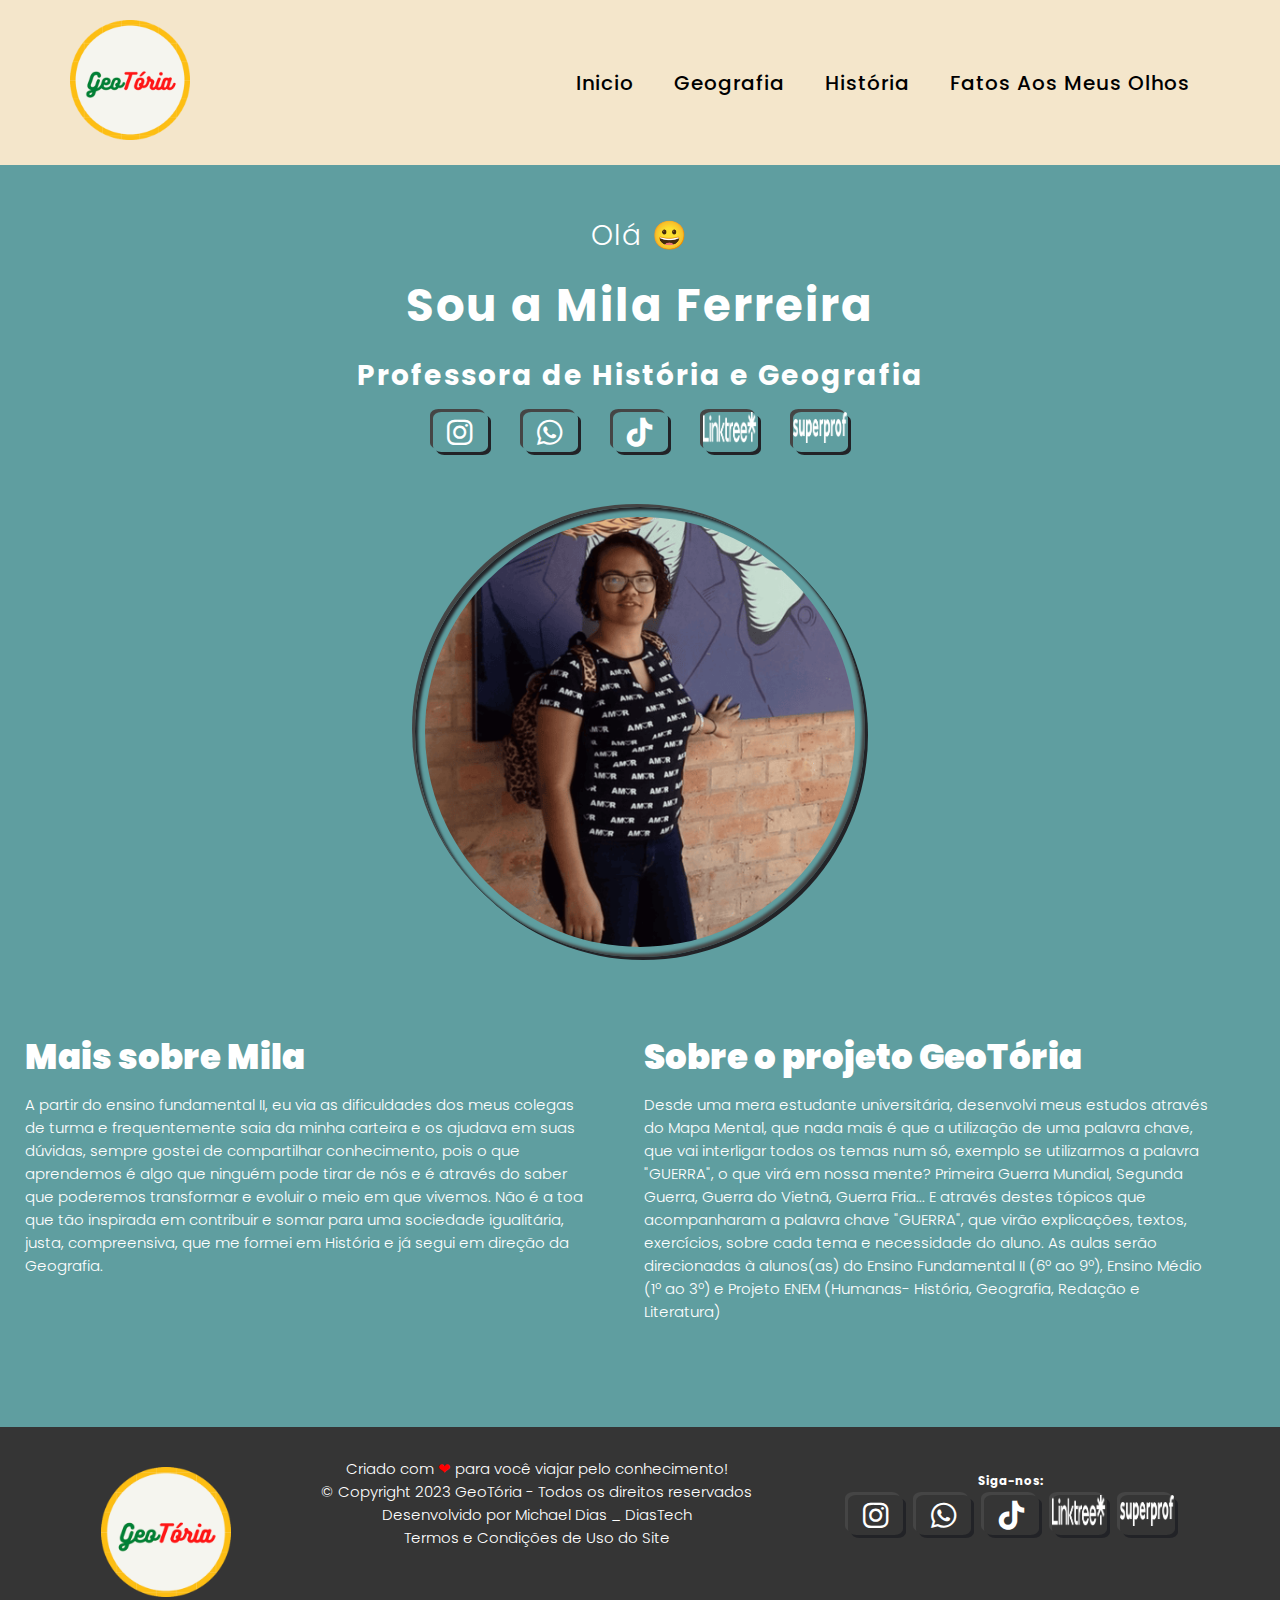
<file: index.html>
<!DOCTYPE html>
<html lang="pt-BR">
<head>
    <meta charset="UTF-8">
    <meta name="viewport" content="width=device-width, initial-scale=1.0">
    <title>GeoTória</title>

    <link rel="stylesheet" href="src/css/font-awesome.css">
    <link rel="stylesheet" href="src/css/reset.css">

    <!---Global--->
    <link rel="stylesheet" href="src/css/global.css">
    <link rel="stylesheet" href="src/css/secoes/variaveis.css">
    <link rel="stylesheet" href="src/css/secoes/header.css">
    <link rel="stylesheet" href="src/css/secoes/home.css">
    <link rel="stylesheet" href="src/css/scrollbar.css">
    <link rel="stylesheet" href="src/css/secoes/sobre-min.css">
    <link rel="stylesheet" href="src/css/secoes/footer.css">

    <link rel="shortcut icon" href="src/favicon/favicon.ico" type="image/x-icon">

    <link rel="stylesheet" href="https://cdnjs.cloudflare.com/ajax/libs/font-awesome/6.4.2/css/all.min.css" integrity="sha512-z3gLpd7yknf1YoNbCzqRKc4qyor8gaKU1qmn+CShxbuBusANI9QpRohGBreCFkKxLhei6S9CQXFEbbKuqLg0DA==" crossorigin="anonymous" referrerpolicy="no-referrer" />
</head>
<body>
    <header class="header">
        <div class="container">
            <div class="row justify-content-between alinhar-itens-no-centro">
                <a href="index.html">
                    <img class="logo" src="src/images/Geotoria-logo.png" alt="Logo GeoTória">
                </a>
                
                <nav>
                    <input id="menu-hamburguer" type="checkbox">

                    <label for="menu-hamburguer">
                        <div class="menu">
                            <span class="hamburguer"></span>
                        </div>
                    </label>

                    <ul>
                        <li><a href="index.html">Inicio</a></li>
                        <li><a href="geografia.html">Geografia</a></li>
                        <li><a href="historia.html">História</a></li>
                        <li><a href="fatos-aos-meus-olhos.html">Fatos aos Meus Olhos</a></li>
                    </ul>
                </nav>
            </div>
        </div>
    </header>

    <main>
        <section class="home">
            <div class="container">
                <div class="row full-screen alinhar-itens-no-centro">
                    <div class="texto-home">
                        <p>Olá 😀</p>
                        <h1>Sou a Mila Ferreira</h1>
                        <h2>Professora de História e Geografia</h2>

                        <div class="redes-sociais">
                            <a href="https://www.instagram.com/profmilaferreira5/" class="outer-shadow" target="_blank">
                                <i class="fa-brands fa-instagram" style="color: var(--cor-branca);"></i>
                            </a>
                            <a href="https://web.whatsapp.com/send/?phone=%2B5521977235364&amp;text&amp;type=phone_number&amp;app_absent=0" class="outer-shadow" target="_blank">
                                <i class="fa-brands fa-whatsapp" style="color: var(--cor-branca);"></i>
                            </a>
                            <a href="https://www.tiktok.com/@mila.geotria" class="outer-shadow" target="_blank">
                                <i class="fa-brands fa-tiktok" style="color: var(--cor-branca);"></i>
                            </a>
                            <a href="https://linktr.ee/profmilaferreira5?fbclid=PAAaZiQa4AvfP98EOd6-FUOZ53t2GZ8EPx6zfhBY2fPr5g3ioWST44deCbxs8" class="outer-shadow" target="_blank">
                                <img src="src/images//linktree.png" alt="Ícone do linktree">
                            </a>
                            <a href="https://www.superprof.com.br/sou-professora-historia-geografia-vou-fazer-voce-alem-aprender-esclarecer-duvidas-ainda-conhecer-geotoria-atraves.html" class="outer-shadow" target="_blank">
                                <img src="src/images//superprof.png" alt="Ícone do SuperProf">
                            </a>
                        </div>
                    </div>

                    <div class="img-home">
                        <div class="img-box inner-shadow">
                            <img class="outer-shadow" src="src/images/foto-de-perfil.png" alt="Foto do perfil">
                        </div>
                    </div>
                </div>
            </div>
        </section>

        <section class="sobre-mim">
            <div class="row">
                <div class="informacoes-mim">
                    <h3 class="titulo-apresentacao">Mais sobre Mila</h3>

                    <p>
                        A partir do ensino fundamental II, eu via as dificuldades dos meus colegas de turma e frequentemente saia da minha carteira e os ajudava em suas dúvidas, sempre gostei de compartilhar conhecimento, pois o que aprendemos é algo que ninguém pode tirar de nós e é através do saber que poderemos transformar e evoluir o meio em que vivemos.
                        Não é a toa que tão inspirada em contribuir e somar para uma sociedade igualitária, justa, compreensiva, que me formei em História e já segui em direção da Geografia.
                    </p>
                </div>
                <br>
                <div class="informacoes-mim">
                    <h3 class="titulo-apresentacao">Sobre o projeto GeoTória</h3>

                    <p>
                        Desde uma mera estudante universitária, desenvolvi meus estudos através do Mapa Mental, que nada mais é que a utilização de uma palavra chave, que vai interligar todos os temas num só, exemplo se utilizarmos a palavra "GUERRA", o que virá em nossa mente?
                        Primeira Guerra Mundial, Segunda Guerra, Guerra do Vietnã, Guerra Fria...
                        E através destes tópicos que acompanharam a palavra chave "GUERRA", que virão explicações, textos, exercícios, sobre cada tema e necessidade do aluno.
                        As aulas serão direcionadas à alunos(as) do Ensino Fundamental II (6º ao 9º), Ensino Médio (1º ao 3º) e Projeto ENEM (Humanas- História, Geografia, Redação e Literatura)
                    </p>
                </div>
            </div>
        </section>
    </main>

    <footer class="footer">
        <div class="container">
            <div class="footer-logo">
                <a href="index.html">
                    <img class="logo" src="src/images/Geotoria-logo.png" alt="logo GeoTória">
                </a>
            </div>

            <div class="footer-informativo">
                <p>Criado com <span class="cor-coracao">❤</span> para você viajar pelo conhecimento!</p>
                <p>© Copyright 2023 GeoTória - Todos os direitos reservados</p>
                <P>Desenvolvido por Michael Dias _ DiasTech</P>
                <a class="termos-de-uso" href="Termos-de-uso.html" target="_blank">Termos e Condições de Uso do Site</a>
            </div>

            <div class="redes-sociais">
                <br>
                <h3>Siga-nos:</h3>
                <a href="https://www.instagram.com/profmilaferreira5/" class="outer-shadow" target="_blank">
                    <i class="fa-brands fa-instagram" style="color: var(--cor-branca);"></i>
                </a>
                <a href="https://web.whatsapp.com/send/?phone=%2B5521977235364&amp;text&amp;type=phone_number&amp;app_absent=0" class="outer-shadow" target="_blank">
                    <i class="fa-brands fa-whatsapp" style="color: var(--cor-branca);"></i>
                </a>
                <a href="https://www.tiktok.com/@mila.geotria" class="outer-shadow" target="_blank">
                    <i class="fa-brands fa-tiktok" style="color: var(--cor-branca);"></i>
                </a>
                <a href="https://linktr.ee/profmilaferreira5?fbclid=PAAaZiQa4AvfP98EOd6-FUOZ53t2GZ8EPx6zfhBY2fPr5g3ioWST44deCbxs8" class="outer-shadow" target="_blank">
                    <img src="src/images//linktree.png" alt="Ícone do linktree">
                </a>
                <a href="https://www.superprof.com.br/sou-professora-historia-geografia-vou-fazer-voce-alem-aprender-esclarecer-duvidas-ainda-conhecer-geotoria-atraves.html" class="outer-shadow" target="_blank">
                    <img src="src/images//superprof.png" alt="Ícone do SuperProf">
                </a>
            </div>
        </div>
    </footer>
</body>
</html>
</file>
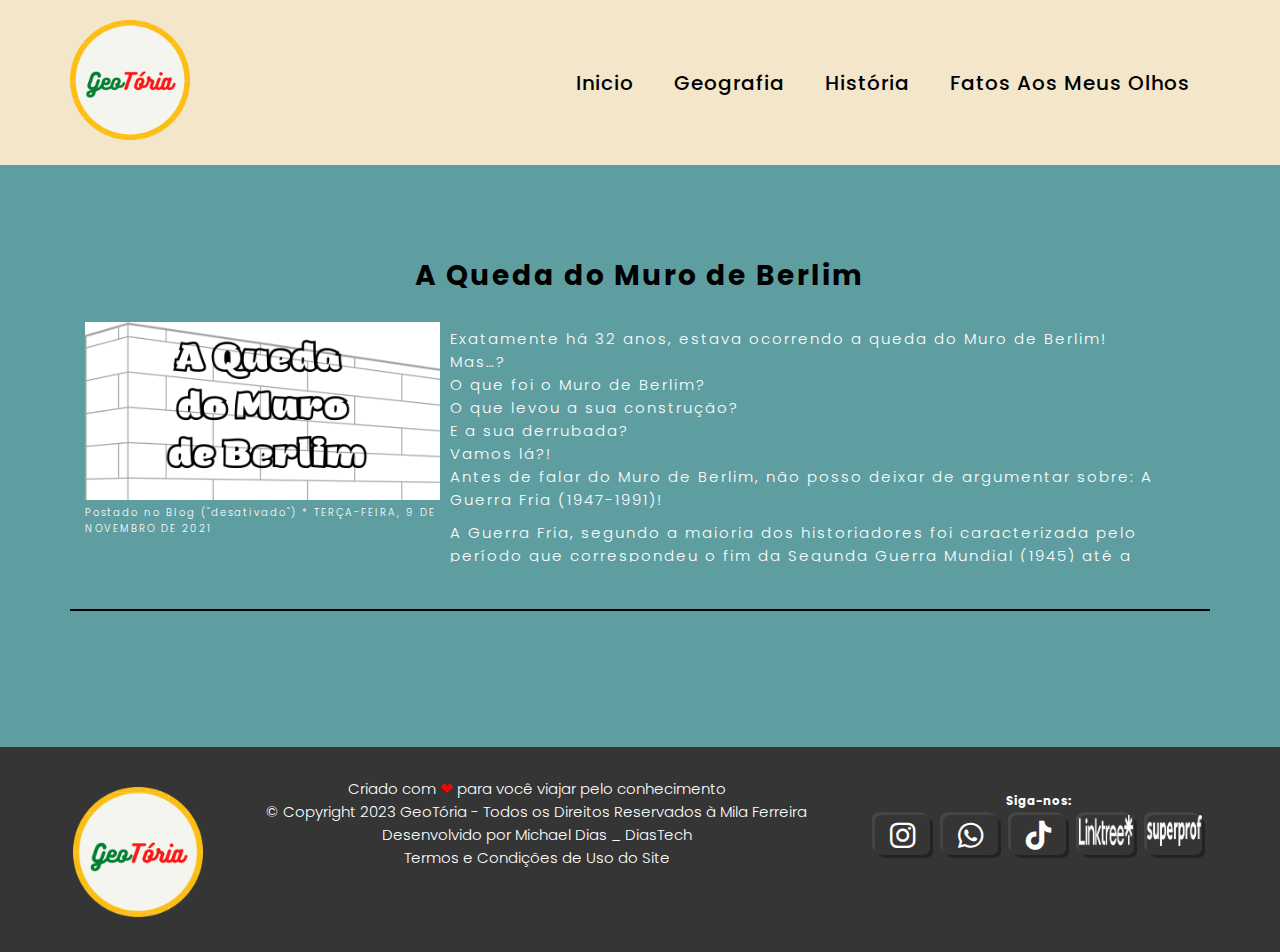
<file: fatos-aos-meus-olhos.html>
<!DOCTYPE html>
<html lang="pt-BR">
<head>
    <meta charset="UTF-8">
    <meta name="viewport" content="width=device-width, initial-scale=1.0">
    <title>GeoTória - Fatos Aos Meus Olhos</title>

    <link rel="stylesheet" href="src/css/font-awesome.css">
    <link rel="stylesheet" href="src/css/reset.css">

    <!---- Global---->
    <link rel="stylesheet" href="src/css/global.css">
    <link rel="stylesheet" href="src/css/secoes/variaveis.css">
    <link rel="stylesheet" href="src/css/secoes/header.css">
    <link rel="stylesheet" href="src/css/scrollbar.css">
    <link rel="stylesheet" href="src/css/secoes/footer.css">

    <link rel="stylesheet" href="src/css/secoes/fatos-aos-meus-olhos.css">

    <link rel="stylesheet" href="https://cdnjs.cloudflare.com/ajax/libs/font-awesome/6.4.2/css/all.min.css" integrity="sha512-z3gLpd7yknf1YoNbCzqRKc4qyor8gaKU1qmn+CShxbuBusANI9QpRohGBreCFkKxLhei6S9CQXFEbbKuqLg0DA==" crossorigin="anonymous" referrerpolicy="no-referrer" />
</head>
<body>
    <header class="header">
        <div class="container">
            <div class="row justify-content-between alinhar-itens-no-centro">
                <a href="index.html">
                    <img class="logo" src="src/images/Geotoria-logo.png" alt="Logo GeoTória">
                </a>
                
                <nav>
                    <input id="menu-hamburguer" type="checkbox">

                    <label for="menu-hamburguer">
                        <div class="menu">
                            <span class="hamburguer"></span>
                        </div>
                    </label>

                    <ul>
                        <li><a href="index.html">Inicio</a></li>
                        <li><a href="geografia.html">Geografia</a></li>
                        <li><a href="historia.html">História</a></li>
                        <li><a href="fatos-aos-meus-olhos.html">Fatos aos Meus Olhos</a></li>
                    </ul>
                </nav>
            </div>
        </div>
    </header>

    <main>
        <section class="home">
            <div class="container">
                <article class="artigo">
                    <h2 class="post-title">
                        <a href="#" rel="bookmark">A Queda do Muro de Berlim</a>
                    </h2>
                    <p> </p>
                    <div class="post-img">
                        <div>
                            <a href="#" alt="Link do artigo, abrindo por cima da aba">
                                <img src="src/images/Muro-de-Berlim.png" alt="Imagem A queda do Muro de Berlim">
                            </a>
                            <p>Postado no Blog ("desativado") * TERÇA-FEIRA, 9 DE NOVEMBRO DE 2021</p>
                        </div>
                        <div class="post-texto">
                            <p>
                                Exatamente há 32 anos, estava ocorrendo a queda do Muro de Berlim!
                                <br>
                                Mas…?
                                <br>
                                O que foi o Muro de Berlim?
                                <br>
                                O que levou a sua construção?
                                <br>
                                E a sua derrubada?
                                <br>
                                Vamos lá?!
                                <br>
                                Antes de falar do Muro de Berlim, não posso deixar de argumentar sobre: A Guerra Fria (1947-1991)!
                            </p>
                            <p>
                                A Guerra Fria, segundo a maioria dos historiadores foi caracterizada pelo período que correspondeu o fim da Segunda Guerra Mundial (1945) até a Queda do Muro de Berlim (1989). A Guerra Fria, foi um conflito não declarado, entre os Estados Unidos (capitalista) e a União Soviética (URSS- socialista), caracterizou-se pela disputa de poder a respeito da liderança mundial, na busca de alianças para haver uma soberania, uma potência mundial.
                            </p>
                            <p>
                                Um dos impactos deixados pela Segunda Guerra Mundial, foi o mundo bipolarizado, que teve como marca, a divisão da Alemanha entre os Estados Unidos (Alemanha Ocidental, sistema capitalista) e a União Soviética-URSS (Alemanha Oriental, sistema socialista).
                            </p>
                            <p>
                                A Alemanha Ocidental, vinha crescendo economicamente e transformando a realidade, o que encantava alguns jovens do lado da Alemanha Oriental a fugirem para o lado Ocidental. Visando driblar prejuízos causados pelo contrabando e impedir a fuga do lado Oriental para o Ocidental, foi construído em agosto de 1961, um muro com cerca de 45 km de extensão e 3 metros de altura composto por blocos e arame farpado, o famoso Muro de Berlim!
                            </p>
                            <p>
                                A década de 1960, demonstrou uma Alemanha Ocidental se tornando um dos países mais ricos do mundo, enquanto a Alemanha Oriental vinha se desenvolvendo razoavelmente, e seus habitantes passavam pelo regime de um único partido e ainda eram privados da liberdade de imprensa e expressão.
                            </p>
                            <p>
                                Aflitos com esta situação, e comovidos com o sistema praticado na União Soviética, no mesmo período no governo de Gorbachev, os cidadãos da Berlim Oriental, começaram as manifestações com o seguinte lema: Wir sind das Volk- “o povo somos nós”, foram as ruas exigirem das autoridades a derrubada do Muro de Berlim.
                            </p>
                            <p>
                                Em 9 de novembro de 1989, o dirigente da Alemanha Oriental, Egon Krenz, assistiu os alemães destruírem o extenso muro que dividia Berlim. Alguns historiadores utilizam esta data para definir o fim da ordem mundial bipolarizada. Com a queda do Muro de Berlim, Gorbachev ordenou as tropas soviéticas a deixarem a Alemanha. Em julho de 1990, ocorreu a união monetária dos dois lados alemães, e em outubro do mesmo ano a Alemanha que na mesma época tinha cerda de 80 milhões de habitantes voltou a ser um país.  
                            </p>
                            <br>
                            <span>Mila Ferreira</span>
                        </div>
                    </div>
                    <br>
                    <!-- <a class="botao" href="#">Leia mais</a> -->
                </article>
                <br>
                <hr>
                <br>
                <!-- <article class="artigo">
                    <h2 class="post-title">
                        <a href="#" rel="bookmark">A Queda do Murro de Berlim</a>
                    </h2>
                    <p> </p>
                    <div class="post-img">
                        <div>
                            <a href="#" alt="Link do artigo, abrindo por cima da aba">
                                <img width="370" height="190" src="https://placehold.co/370x190.png" alt="">
                            </a>
                            <p>TERÇA-FEIRA, 9 DE NOVEMBRO DE 2021</p>
                        </div>
                        <div class="post-texto">
                            <p>
                                Exatamente há 32 anos, estava ocorrendo a queda do Muro de Berlim!
                                <br>
                                Mas…?
                                <br>
                                O que foi o Muro de Berlim?
                                <br>
                                O que levou a sua construção?
                                <br>
                                E a sua derrubada?
                                <br>
                                Vamos lá?!
                                <br>
                                Antes de falar do Muro de Berlim, não posso deixar de argumentar sobre: A Guerra Fria (1947-1991)!
                            </p>
                        </div>
                    </div>
                    <br>
                    <a class="botao" href="#">Leia mais</a>
                </article>
                <br>
                <hr>
                <br> -->
            </div>
        </section>
    </main>

    <footer class="footer">
        <div class="container">
            <div class="footer-logo">
                <a href="index.html">
                    <img class="logo" src="src/images/Geotoria-logo.png" alt="logo GeoTória">
                </a>
            </div>

            <div class="footer-informativo">
                <p>Criado com <span class="cor-coracao">❤</span> para você viajar pelo conhecimento</p>
                <p>© Copyright 2023 GeoTória - Todos os Direitos Reservados à Mila Ferreira</p>
                <P>Desenvolvido por Michael Dias _ DiasTech</P>
                <a class="termos-de-uso" href="Termos-de-uso.html" target="_blank">Termos e Condições de Uso do Site</a>
            </div>

            <div class="redes-sociais">
                <br>
                <h3>Siga-nos:</h3>
                <a href="#" class="outer-shadow" target="_blank">
                    <i class="fa-brands fa-instagram" style="color: var(--cor-branca);"></i>
                </a>
                <a href="https://web.whatsapp.com/send/?phone=%2B5521977235364&amp;text&amp;type=phone_number&amp;app_absent=0" class="outer-shadow" target="_blank">
                    <i class="fa-brands fa-whatsapp" style="color: var(--cor-branca);"></i>
                </a>
                <a href="https://www.tiktok.com/@mila.geotria" class="outer-shadow" target="_blank">
                    <i class="fa-brands fa-tiktok" style="color: var(--cor-branca);"></i>
                </a>
                <a href="https://linktr.ee/profmilaferreira5?fbclid=PAAaZiQa4AvfP98EOd6-FUOZ53t2GZ8EPx6zfhBY2fPr5g3ioWST44deCbxs8" class="outer-shadow" target="_blank">
                    <img src="src/images//linktree.png" alt="Ícone do linktree">
                </a>
                <a href="https://www.superprof.com.br/sou-professora-historia-geografia-vou-fazer-voce-alem-aprender-esclarecer-duvidas-ainda-conhecer-geotoria-atraves.html" class="outer-shadow" target="_blank">
                    <img src="src/images//superprof.png" alt="Ícone do SuperProf">
                </a>
            </div>
        </div>
    </footer>
</body>
</html>
</file>
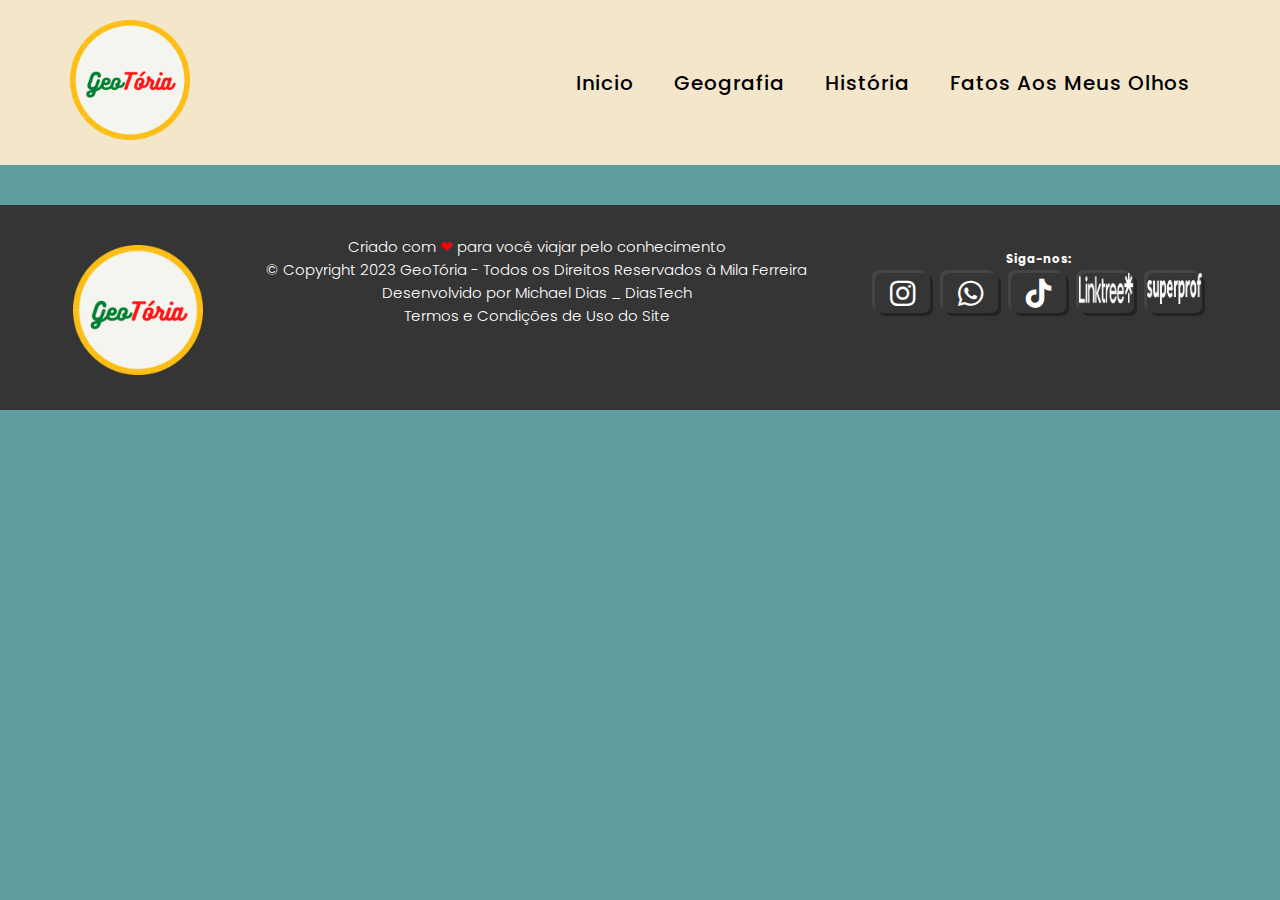
<file: geografia.html>
<!DOCTYPE html>
<html lang="pt-BR">
<head>
    <meta charset="UTF-8">
    <meta name="viewport" content="width=device-width, initial-scale=1.0">
    <title>GeoTória - Geografia</title>

    <link rel="stylesheet" href="src/css/font-awesome.css">
    <link rel="stylesheet" href="src/css/reset.css">

    <!---- Global---->
    <link rel="stylesheet" href="src/css/global.css">
    <link rel="stylesheet" href="src/css/secoes/variaveis.css">
    <link rel="stylesheet" href="src/css/secoes/header.css">
    <link rel="stylesheet" href="src/css/scrollbar.css">
    <link rel="stylesheet" href="src/css/secoes/footer.css">

    <link rel="stylesheet" href="https://cdnjs.cloudflare.com/ajax/libs/font-awesome/6.4.2/css/all.min.css" integrity="sha512-z3gLpd7yknf1YoNbCzqRKc4qyor8gaKU1qmn+CShxbuBusANI9QpRohGBreCFkKxLhei6S9CQXFEbbKuqLg0DA==" crossorigin="anonymous" referrerpolicy="no-referrer" />
</head>
<body>
    <header class="header">
        <div class="container">
            <div class="row justify-content-between alinhar-itens-no-centro">
                <a href="index.html">
                    <img class="logo" src="src/images/Geotoria-logo.png" alt="Logo GeoTória">
                </a>
                
                <nav>
                    <input id="menu-hamburguer" type="checkbox">

                    <label for="menu-hamburguer">
                        <div class="menu">
                            <span class="hamburguer"></span>
                        </div>
                    </label>

                    <ul>
                        <li><a href="index.html">Inicio</a></li>
                        <li><a href="geografia.html">Geografia</a></li>
                        <li><a href="historia.html">História</a></li>
                        <li><a href="fatos-aos-meus-olhos.html">Fatos aos Meus Olhos</a></li>
                    </ul>
                </nav>
            </div>
        </div>
    </header>

    <main>
        <section class="home">

        </section>
    </main>

    <footer class="footer">
        <div class="container">
            <div class="footer-logo">
                <a href="index.html">
                    <img class="logo" src="src/images/Geotoria-logo.png" alt="logo GeoTória">
                </a>
            </div>

            <div class="footer-informativo">
                <p>Criado com <span class="cor-coracao">❤</span> para você viajar pelo conhecimento</p>
                <p>© Copyright 2023 GeoTória - Todos os Direitos Reservados à Mila Ferreira</p>
                <P>Desenvolvido por Michael Dias _ DiasTech</P>
                <a class="termos-de-uso" href="Termos-de-uso.html" target="_blank">Termos e Condições de Uso do Site</a>
            </div>

            <div class="redes-sociais">
                <br>
                <h3>Siga-nos:</h3>
                <a href="#" class="outer-shadow" target="_blank">
                    <i class="fa-brands fa-instagram" style="color: var(--cor-branca);"></i>
                </a>
                <a href="https://web.whatsapp.com/send/?phone=%2B5521977235364&amp;text&amp;type=phone_number&amp;app_absent=0" class="outer-shadow" target="_blank">
                    <i class="fa-brands fa-whatsapp" style="color: var(--cor-branca);"></i>
                </a>
                <a href="https://www.tiktok.com/@mila.geotria" class="outer-shadow" target="_blank">
                    <i class="fa-brands fa-tiktok" style="color: var(--cor-branca);"></i>
                </a>
                <a href="https://linktr.ee/profmilaferreira5?fbclid=PAAaZiQa4AvfP98EOd6-FUOZ53t2GZ8EPx6zfhBY2fPr5g3ioWST44deCbxs8" class="outer-shadow" target="_blank">
                    <img src="src/images//linktree.png" alt="Ícone do linktree">
                </a>
                <a href="https://www.superprof.com.br/sou-professora-historia-geografia-vou-fazer-voce-alem-aprender-esclarecer-duvidas-ainda-conhecer-geotoria-atraves.html" class="outer-shadow" target="_blank">
                    <img src="src/images//superprof.png" alt="Ícone do SuperProf">
                </a>
            </div>
        </div>
    </footer>
</body>
</html>
</file>
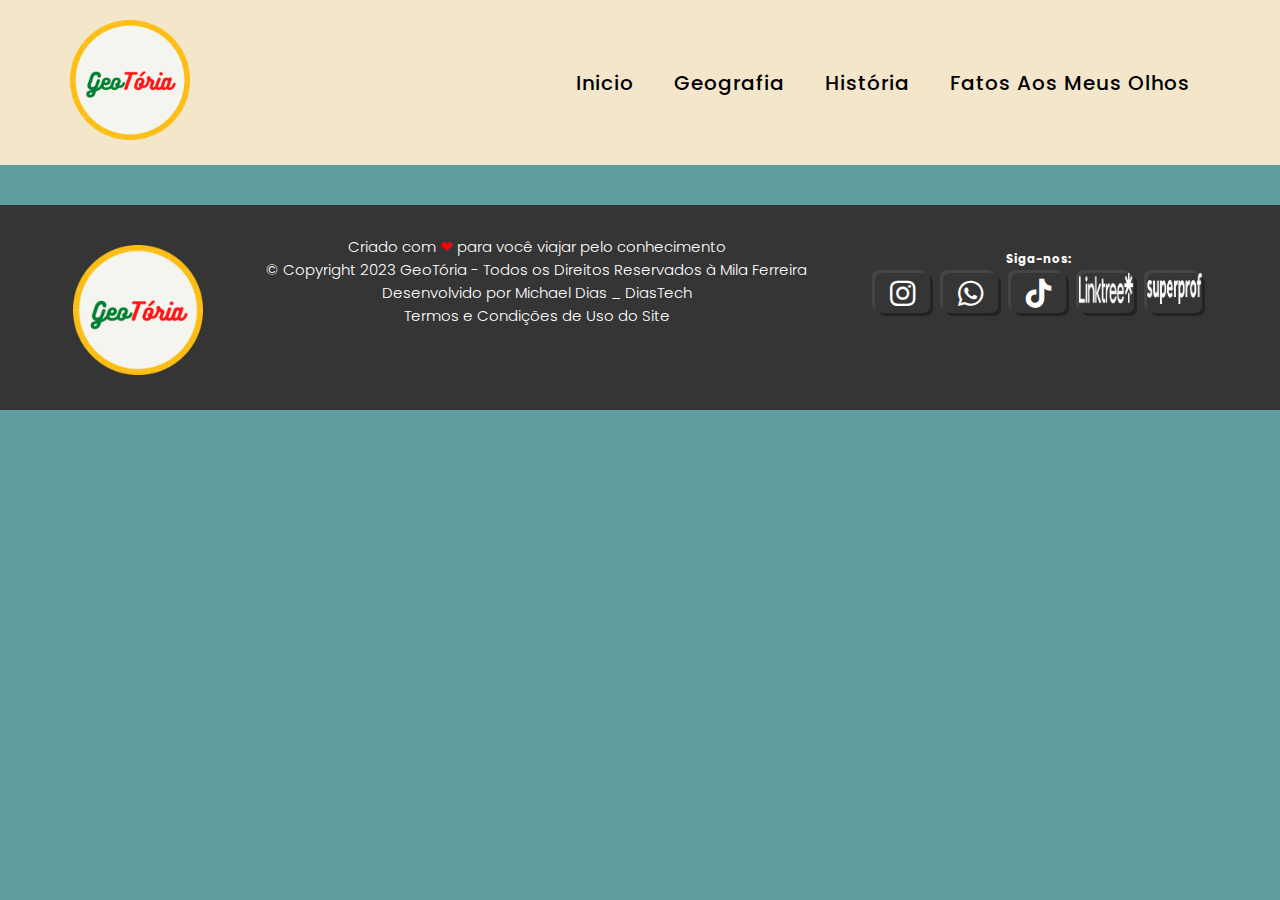
<file: historia.html>
<!DOCTYPE html>
<html lang="pt-BR">
<head>
    <meta charset="UTF-8">
    <meta name="viewport" content="width=device-width, initial-scale=1.0">
    <title>GeoTória - História</title>

    <link rel="stylesheet" href="src/css/font-awesome.css">
    <link rel="stylesheet" href="src/css/reset.css">

    <!---- Global---->
    <link rel="stylesheet" href="src/css/global.css">
    <link rel="stylesheet" href="src/css/secoes/variaveis.css">
    <link rel="stylesheet" href="src/css/secoes/header.css">
    <link rel="stylesheet" href="src/css/scrollbar.css">
    <link rel="stylesheet" href="src/css/secoes/footer.css">

    <link rel="stylesheet" href="https://cdnjs.cloudflare.com/ajax/libs/font-awesome/6.4.2/css/all.min.css" integrity="sha512-z3gLpd7yknf1YoNbCzqRKc4qyor8gaKU1qmn+CShxbuBusANI9QpRohGBreCFkKxLhei6S9CQXFEbbKuqLg0DA==" crossorigin="anonymous" referrerpolicy="no-referrer" />
</head>
<body>
    <header class="header">
        <div class="container">
            <div class="row justify-content-between alinhar-itens-no-centro">
                <a href="index.html">
                    <img class="logo" src="src/images/Geotoria-logo.png" alt="Logo GeoTória">
                </a>
                
                <nav>
                    <input id="menu-hamburguer" type="checkbox">

                    <label for="menu-hamburguer">
                        <div class="menu">
                            <span class="hamburguer"></span>
                        </div>
                    </label>

                    <ul>
                        <li><a href="index.html">Inicio</a></li>
                        <li><a href="geografia.html">Geografia</a></li>
                        <li><a href="historia.html">História</a></li>
                        <li><a href="fatos-aos-meus-olhos.html">Fatos aos Meus Olhos</a></li>
                    </ul>
                </nav>
            </div>
        </div>
    </header>

    <main>
        <section class="home">
            
        </section>
    </main>

    <footer class="footer">
        <div class="container">
            <div class="footer-logo">
                <a href="index.html">
                    <img class="logo" src="src/images/Geotoria-logo.png" alt="logo GeoTória">
                </a>
            </div>

            <div class="footer-informativo">
                <p>Criado com <span class="cor-coracao">❤</span> para você viajar pelo conhecimento</p>
                <p>© Copyright 2023 GeoTória - Todos os Direitos Reservados à Mila Ferreira</p>
                <P>Desenvolvido por Michael Dias _ DiasTech</P>
                <a class="termos-de-uso" href="Termos-de-uso.html" target="_blank">Termos e Condições de Uso do Site</a>
            </div>

            <div class="redes-sociais">
                <br>
                <h3>Siga-nos:</h3>
                <a href="#" class="outer-shadow" target="_blank">
                    <i class="fa-brands fa-instagram" style="color: var(--cor-branca);"></i>
                </a>
                <a href="https://web.whatsapp.com/send/?phone=%2B5521977235364&amp;text&amp;type=phone_number&amp;app_absent=0" class="outer-shadow" target="_blank">
                    <i class="fa-brands fa-whatsapp" style="color: var(--cor-branca);"></i>
                </a>
                <a href="https://www.tiktok.com/@mila.geotria" class="outer-shadow" target="_blank">
                    <i class="fa-brands fa-tiktok" style="color: var(--cor-branca);"></i>
                </a>
                <a href="https://linktr.ee/profmilaferreira5?fbclid=PAAaZiQa4AvfP98EOd6-FUOZ53t2GZ8EPx6zfhBY2fPr5g3ioWST44deCbxs8" class="outer-shadow" target="_blank">
                    <img src="src/images//linktree.png" alt="Ícone do linktree">
                </a>
                <a href="https://www.superprof.com.br/sou-professora-historia-geografia-vou-fazer-voce-alem-aprender-esclarecer-duvidas-ainda-conhecer-geotoria-atraves.html" class="outer-shadow" target="_blank">
                    <img src="src/images//superprof.png" alt="Ícone do SuperProf">
                </a>
            </div>
        </div>
    </footer>
</body>
</html>
</file>
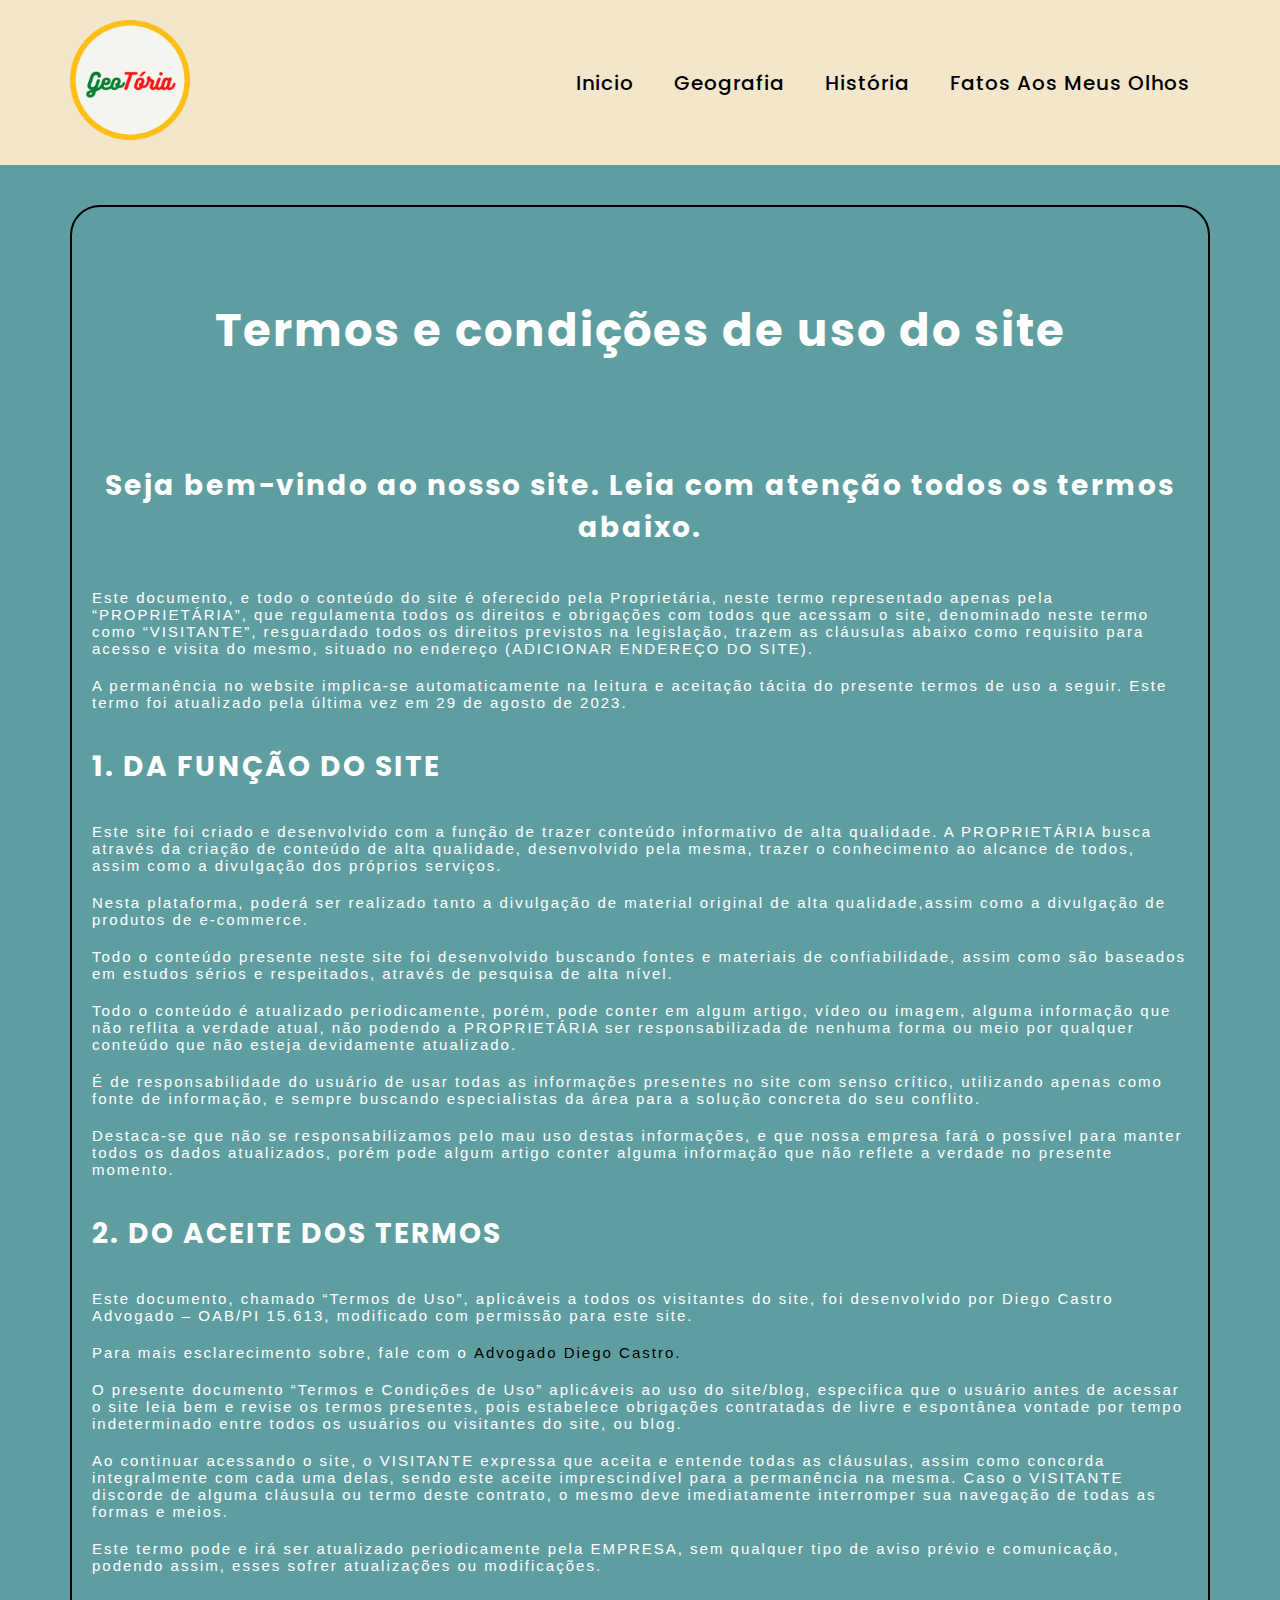
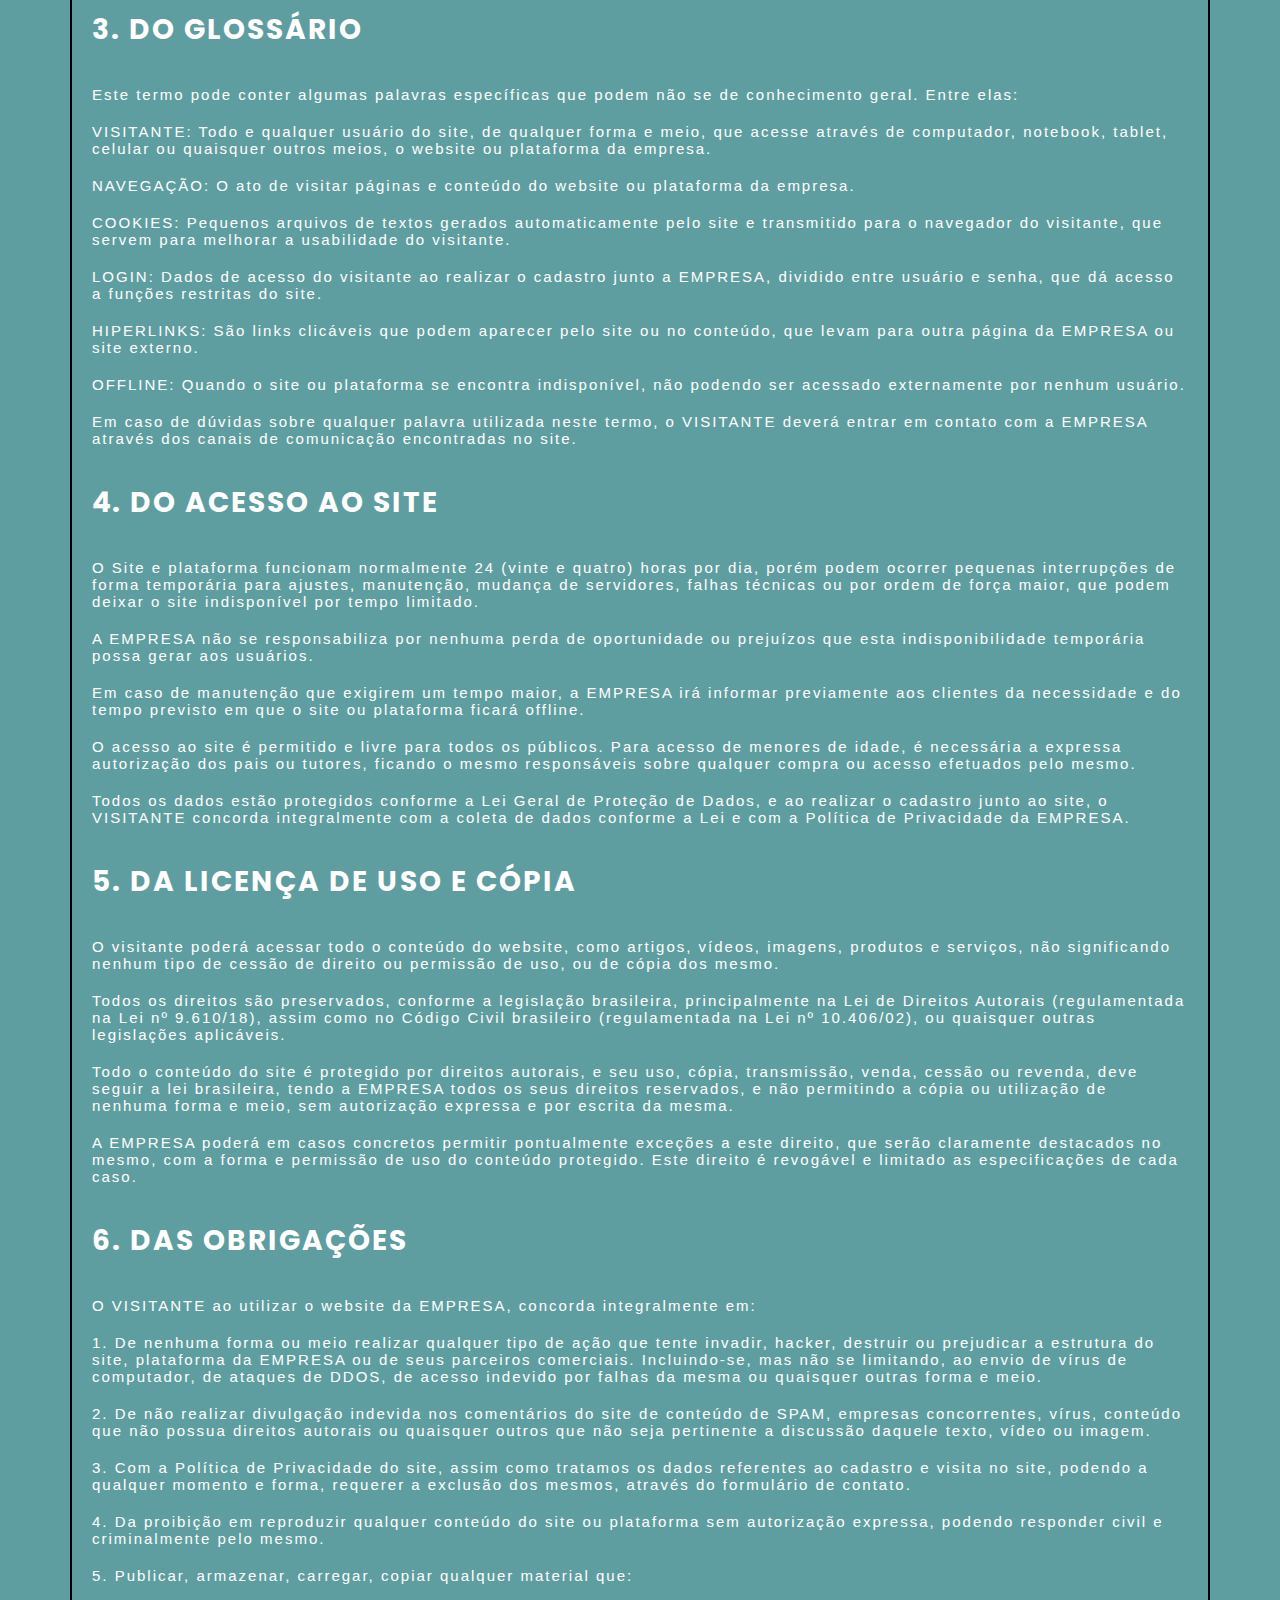
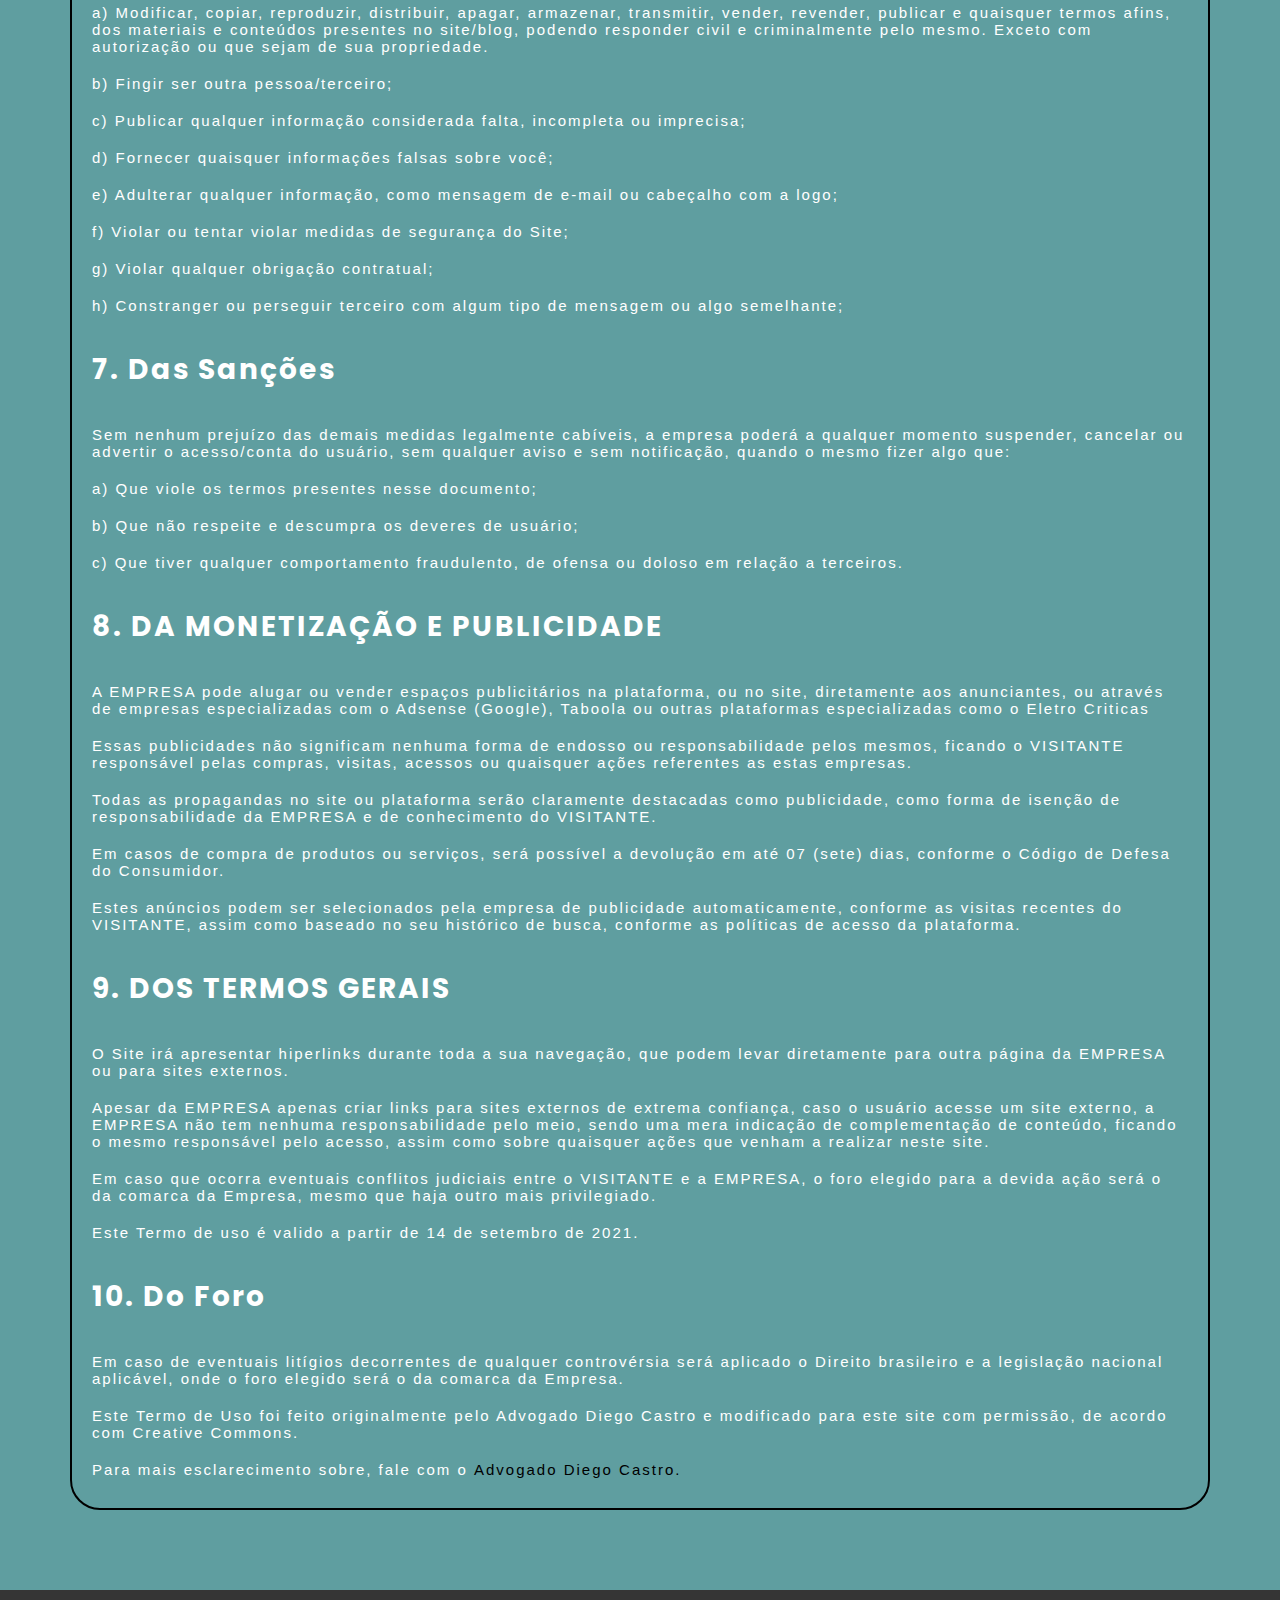
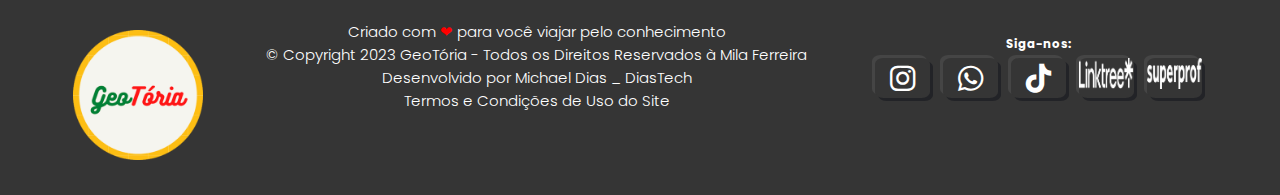
<file: Termos-de-uso.html>
<!DOCTYPE html>
<html lang="pt-BR">

<head>
    <meta charset="UTF-8">
    <meta name="viewport" content="width=device-width, initial-scale=1.0">
    <title>Termos e Condições de Uso do Site</title>

    <link rel="stylesheet" href="src/css/font-awesome.css">
    <link rel="stylesheet" href="src/css/reset.css">

    <!---- Global---->
    <link rel="stylesheet" href="src/css/global.css">
    <link rel="stylesheet" href="src/css/secoes/variaveis.css">
    <link rel="stylesheet" href="src/css/secoes/header.css">
    <link rel="stylesheet" href="src/css/scrollbar.css">
    <link rel="stylesheet" href="src/css/secoes/footer.css">
    <link rel="stylesheet" href="src/css/secoes/termos-de-uso.css">

    <link rel="stylesheet" href="https://cdnjs.cloudflare.com/ajax/libs/font-awesome/6.4.2/css/all.min.css"
        integrity="sha512-z3gLpd7yknf1YoNbCzqRKc4qyor8gaKU1qmn+CShxbuBusANI9QpRohGBreCFkKxLhei6S9CQXFEbbKuqLg0DA=="
        crossorigin="anonymous" referrerpolicy="no-referrer" />
</head>

<body>
    <header class="header">
        <div class="container">
            <div class="row justify-content-between alinhar-itens-no-centro">
                <a href="index.html">
                    <img class="logo" src="src/images/Geotoria-logo.png" alt="Logo GeoTória">
                </a>

                <nav>
                    <input id="menu-hamburguer" type="checkbox">

                    <label for="menu-hamburguer">
                        <div class="menu">
                            <span class="hamburguer"></span>
                        </div>
                    </label>

                    <ul>
                        <li><a href="index.html">Inicio</a></li>
                        <li><a href="geografia.html">Geografia</a></li>
                        <li><a href="historia.html">História</a></li>
                        <li><a href="fatos-aos-meus-olhos.html">Fatos aos Meus Olhos</a></li>
                    </ul>
                </nav>
            </div>
        </div>
    </header>

    <main class="main">
        <div class="container">
            <h1 class="titulo-principal">
                Termos e condições de uso do site
            </h1>

            <h2 class="informacao"> 
                Seja bem-vindo ao nosso site. Leia com atenção todos os termos abaixo.
            </h2>
            <p>
                Este documento, e todo o conteúdo do site é oferecido pela Proprietária<!--(Camila Ferreira da Silva Dias)-->,
                neste termo representado apenas pela “PROPRIETÁRIA”, que regulamenta todos os direitos e obrigações com
                todos que acessam o site, denominado neste termo como “VISITANTE”, resguardado todos os direitos
                previstos na legislação, trazem as cláusulas abaixo como requisito para acesso e visita do mesmo,
                situado no endereço (ADICIONAR ENDEREÇO DO SITE).
            </p>
            <p>
                A permanência no website implica-se automaticamente na leitura e aceitação tácita do presente termos de
                uso a seguir. Este termo foi atualizado pela última vez em 29 de agosto de 2023.
            </p>

            <h3 class="titulo-dos-termos">1. DA FUNÇÃO DO SITE</h3>

            <p>
                Este site foi criado e desenvolvido com a função de trazer conteúdo informativo de alta qualidade. A
                PROPRIETÁRIA busca através da criação de conteúdo de alta qualidade, desenvolvido pela mesma, trazer o
                conhecimento ao alcance de todos, assim como a divulgação dos próprios serviços.
            </p>
            <p>
                Nesta plataforma, poderá ser realizado tanto a divulgação de material original de alta qualidade,assim
                como a divulgação de produtos de e-commerce.
            </p>
            <p>
                Todo o conteúdo presente neste site foi desenvolvido buscando fontes e materiais de confiabilidade,
                assim como são baseados em estudos sérios e respeitados, através de pesquisa de alta nível.
            </p>
            <p>
                Todo o conteúdo é atualizado periodicamente, porém, pode conter em algum artigo, vídeo ou imagem, alguma
                informação que não reflita a verdade atual, não podendo a PROPRIETÁRIA ser responsabilizada de nenhuma
                forma ou meio por qualquer conteúdo que não esteja devidamente atualizado.
            </p>
            <p>
                É de responsabilidade do usuário de usar todas as informações presentes no site com senso crítico,
                utilizando apenas como fonte de informação, e sempre buscando especialistas da área para a solução
                concreta do seu conflito.
            </p>
            <p>
                Destaca-se que não se responsabilizamos pelo mau uso destas informações, e que nossa empresa fará o
                possível para manter todos os dados atualizados, porém pode algum artigo conter alguma informação que
                não reflete a verdade no presente momento.
            </p>

            <h3 class="titulo-dos-termos">2. DO ACEITE DOS TERMOS</h3>

            <p>
                Este documento, chamado “Termos de Uso”, aplicáveis a todos os visitantes do site, foi desenvolvido por
                Diego Castro Advogado – OAB/PI 15.613, modificado com permissão para este site.
            </p>
            <p>
                Para mais esclarecimento sobre, fale com o
                <a class="link-adv" href="https://diegocastro.adv.br/" target="_blank">Advogado Diego Castro.</a>
            </p>
            <p>
                O presente documento “Termos e Condições de Uso” aplicáveis ao uso do site/blog, especifica que o
                usuário antes de acessar o site leia bem e revise os termos presentes, pois estabelece obrigações
                contratadas de livre e espontânea vontade por tempo indeterminado entre todos os usuários ou visitantes
                do site, ou blog.
            </p>
            <p>
                Ao continuar acessando o site, o VISITANTE expressa que aceita e entende todas as cláusulas, assim como
                concorda integralmente com cada uma delas, sendo este aceite imprescindível para a permanência na mesma.
                Caso o VISITANTE discorde de alguma cláusula ou termo deste contrato, o mesmo deve imediatamente
                interromper sua navegação de todas as formas e meios.
            </p>
            <p>
                Este termo pode e irá ser atualizado periodicamente pela EMPRESA, sem qualquer tipo de aviso prévio e
                comunicação, podendo assim, esses sofrer atualizações ou modificações.
            </p>

            <h3 class="titulo-dos-termos">3. DO GLOSSÁRIO</h3>

            <p>
                Este termo pode conter algumas palavras específicas que podem não se de conhecimento geral. Entre elas:
            </p>
            <ul class="listagem">
                <li>
                    <strong>VISITANTE:</strong> Todo e qualquer usuário do site, de qualquer forma e meio, que acesse
                    através de computador, notebook, tablet, celular ou quaisquer outros meios, o website ou plataforma
                    da empresa.
                </li>
                <li>
                    <strong>NAVEGAÇÃO:</strong> O ato de visitar páginas e conteúdo do website ou plataforma da empresa.
                </li>
                <li>
                    <strong>COOKIES:</strong> Pequenos arquivos de textos gerados automaticamente pelo site e
                    transmitido para o navegador do visitante, que servem para melhorar a usabilidade do visitante.
                </li>
                <li>
                    <strong>LOGIN:</strong> Dados de acesso do visitante ao realizar o cadastro junto a EMPRESA,
                    dividido entre usuário e senha, que dá acesso a funções restritas do site.
                </li>
                <li>
                    <strong>HIPERLINKS:</strong> São links clicáveis que podem aparecer pelo site ou no conteúdo, que
                    levam para outra página da EMPRESA ou site externo.
                </li>
                <li>
                    <strong>OFFLINE:</strong> Quando o site ou plataforma se encontra indisponível, não podendo ser
                    acessado externamente por nenhum usuário.
                </li>
            </ul>
            <p>
                Em caso de dúvidas sobre qualquer palavra utilizada neste termo, o VISITANTE deverá entrar em contato
                com a EMPRESA através dos canais de comunicação encontradas no site.
            </p>

            <h3 class="titulo-dos-termos">4. DO ACESSO AO SITE</h3>

            <p>
                O Site e plataforma funcionam normalmente 24 (vinte e quatro) horas por dia, porém podem ocorrer
                pequenas interrupções de forma temporária para ajustes, manutenção, mudança de servidores, falhas
                técnicas ou por ordem de força maior, que podem deixar o site indisponível por tempo limitado.
            </p>
            <p>
                A EMPRESA não se responsabiliza por nenhuma perda de oportunidade ou prejuízos que esta
                indisponibilidade temporária possa gerar aos usuários.
            </p>
            <p>
                Em caso de manutenção que exigirem um tempo maior, a EMPRESA irá informar previamente aos clientes da
                necessidade e do tempo previsto em que o site ou plataforma ficará offline.
            </p>
            <p>
                O acesso ao site é permitido e livre para todos os públicos. Para acesso de menores de idade, é
                necessária a expressa autorização dos pais ou tutores, ficando o mesmo responsáveis sobre qualquer
                compra ou acesso efetuados pelo mesmo.
            </p>

            <!-- A clausula abaixo não estar disponível, pois está em desenvolvimento para alunos -->
            <!-- <p>
                    Caso seja necessário um cadastro junto a plataforma ou site, onde o VISITANTE deverá ser membros ou alunos do projeto de ensino, se for menor de idade irá preencher um formulário com seus dados e informações junto dos pais, enviado pela PROPRIETÁRIA por algum meio de comunicação escolhido pelo usuário da plataforma, para ter acesso a alguma parte restrita, ou realizar alguma compra.
                </p> -->
            <!-- A clausula acima não estar disponível, pois está em desenvolvimento para alunos -->

            <p>
                Todos os dados estão protegidos conforme a Lei Geral de Proteção de Dados, e ao realizar o cadastro
                junto ao site, o VISITANTE concorda integralmente com a coleta de dados conforme a Lei e com a Política
                de Privacidade da EMPRESA.
            </p>

            <h3 class="titulo-dos-termos">5. DA LICENÇA DE USO E CÓPIA</h3>

            <p>
                O visitante poderá acessar todo o conteúdo do website, como artigos, vídeos, imagens, produtos e
                serviços, não significando nenhum tipo de cessão de direito ou permissão de uso, ou de cópia dos mesmo.
            </p>
            <p>
                Todos os direitos são preservados, conforme a legislação brasileira, principalmente na Lei de Direitos
                Autorais (regulamentada na Lei nº 9.610/18), assim como no Código Civil brasileiro (regulamentada na Lei
                nº 10.406/02), ou quaisquer outras legislações aplicáveis.
            </p>
            <p>
                Todo o conteúdo do site é protegido por direitos autorais, e seu uso, cópia, transmissão, venda, cessão
                ou revenda, deve seguir a lei brasileira, tendo a EMPRESA todos os seus direitos reservados, e não
                permitindo a cópia ou utilização de nenhuma forma e meio, sem autorização expressa e por escrita da
                mesma.
            </p>
            <p>
                A EMPRESA poderá em casos concretos permitir pontualmente exceções a este direito, que serão claramente
                destacados no mesmo, com a forma e permissão de uso do conteúdo protegido. Este direito é revogável e
                limitado as especificações de cada caso.
            </p>

            <h3 class="titulo-dos-termos">6. DAS OBRIGAÇÕES</h3>

            <p>
                O VISITANTE ao utilizar o website da EMPRESA, concorda integralmente em:
            </p>
            <p>
                1. De nenhuma forma ou meio realizar qualquer tipo de ação que tente invadir, hacker, destruir ou
                prejudicar a estrutura do site, plataforma da EMPRESA ou de seus parceiros comerciais. Incluindo-se,
                mas não se limitando, ao envio de vírus de computador, de ataques de DDOS, de acesso indevido por
                falhas da mesma ou quaisquer outras forma e meio.
            </p>
            <p>
                2. De não realizar divulgação indevida nos comentários do site de conteúdo de SPAM, empresas
                concorrentes, vírus, conteúdo que não possua direitos autorais ou quaisquer outros que não seja
                pertinente a discussão daquele texto, vídeo ou imagem.
            </p>
            <p>
                3. Com a Política de Privacidade do site, assim como tratamos os dados referentes ao cadastro e visita
                no site, podendo a qualquer momento e forma, requerer a exclusão dos mesmos, através do formulário
                de contato.
            </p>
            <p>
                4. Da proibição em reproduzir qualquer conteúdo do site ou plataforma sem autorização expressa, podendo responder civil e criminalmente pelo mesmo.
            </p>
            <p>
                5. Publicar, armazenar, carregar, copiar qualquer material que:
            </p>
            <p>
                a) Modificar, copiar, reproduzir, distribuir, apagar, armazenar, transmitir, vender, revender,
                publicar e quaisquer termos afins, dos materiais e conteúdos presentes no site/blog, podendo
                responder civil e criminalmente pelo mesmo. Exceto com autorização ou que sejam de sua propriedade.
            </p>
            <p>
                b) Fingir ser outra pessoa/terceiro;
            </p>
            <p>
                c) Publicar qualquer informação considerada falta, incompleta ou imprecisa;
            </p>
            <p>
                d) Fornecer quaisquer informações falsas sobre você;
            </p>
            <p>
                e) Adulterar qualquer informação, como mensagem de e-mail ou cabeçalho com a logo;
            </p>
            <p>
                f) Violar ou tentar violar medidas de segurança do Site;
            </p>
            <p>
                g) Violar qualquer obrigação contratual;
            </p>
            <p>
                h) Constranger ou perseguir terceiro com algum tipo de mensagem ou algo semelhante;
            </p>

            <h3 class="titulo-dos-termos">7. Das Sanções</h3>

            <p>
                Sem nenhum prejuízo das demais medidas legalmente cabíveis, a empresa poderá a qualquer momento
                suspender, cancelar ou advertir o acesso/conta do usuário, sem qualquer aviso e sem notificação, quando
                o mesmo fizer algo que:
            </p>
            <p>
                a) Que viole os termos presentes nesse documento;
            </p>
            <p>
                b) Que não respeite e descumpra os deveres de usuário;
            </p>
            <p>
                c) Que tiver qualquer comportamento fraudulento, de ofensa ou doloso em relação a terceiros.
            </p>

            <h3 class="titulo-dos-termos">8. DA MONETIZAÇÃO E PUBLICIDADE</h3>

            <p>
                A EMPRESA pode alugar ou vender espaços publicitários na plataforma, ou no site, diretamente aos
                anunciantes, ou através de empresas especializadas com o Adsense (Google), Taboola ou outras plataformas
                especializadas como o Eletro Criticas
            </p>
            <p>
                Essas publicidades não significam nenhuma forma de endosso ou responsabilidade pelos mesmos, ficando o
                VISITANTE responsável pelas compras, visitas, acessos ou quaisquer ações referentes as estas empresas.
            </p>
            <p>
                Todas as propagandas no site ou plataforma serão claramente destacadas como publicidade, como forma de
                isenção de responsabilidade da EMPRESA e de conhecimento do VISITANTE.
            </p>
            <p>
                Em casos de compra de produtos ou serviços, será possível a devolução em até 07 (sete) dias, conforme o
                Código de Defesa do Consumidor.
            </p>
            <p>
                Estes anúncios podem ser selecionados pela empresa de publicidade automaticamente, conforme as visitas
                recentes do VISITANTE, assim como baseado no seu histórico de busca, conforme as políticas de acesso da
                plataforma.
            </p>

            <h3 class="titulo-dos-termos">9. DOS TERMOS GERAIS</h3>

            <p>
                O Site irá apresentar hiperlinks durante toda a sua navegação, que podem levar diretamente para outra
                página da EMPRESA ou para sites externos.
            </p>
            <p>
                Apesar da EMPRESA apenas criar links para sites externos de extrema confiança, caso o usuário acesse um
                site externo, a EMPRESA não tem nenhuma responsabilidade pelo meio, sendo uma mera indicação de
                complementação de conteúdo, ficando o mesmo responsável pelo acesso, assim como sobre quaisquer ações
                que venham a realizar neste site.
            </p>
            <p>
                Em caso que ocorra eventuais conflitos judiciais entre o VISITANTE e a EMPRESA, o foro elegido para a
                devida ação será o da comarca da Empresa, mesmo que haja outro mais privilegiado.
            </p>
            <p>
                Este Termo de uso é valido a partir de 14 de setembro de 2021.
            </p>

            <h3 class="titulo-dos-termos">10. Do Foro</h3>

            <p>
                Em caso de eventuais litígios decorrentes de qualquer controvérsia será aplicado o Direito brasileiro e
                a legislação nacional aplicável, onde o foro elegido será o da comarca da Empresa.
            </p>
            <p>
                Este Termo de Uso foi feito originalmente pelo Advogado Diego Castro e modificado para este site com
                permissão, de acordo com Creative Commons.
            </p>
            <p>
                Para mais esclarecimento sobre, fale com o
                <a class="link-adv" href="https://diegocastro.adv.br/" target="_blank">Advogado Diego Castro.</a>
            </p>
        </div>
    </main>

    <footer class="footer">
        <div class="container">
            <div class="footer-logo">
                <a href="index.html">
                    <img class="logo" src="src/images/Geotoria-logo.png" alt="logo GeoTória">
                </a>
            </div>

            <div class="footer-informativo">
                <p>Criado com <span class="cor-coracao">❤</span> para você viajar pelo conhecimento</p>
                <p>© Copyright 2023 GeoTória - Todos os Direitos Reservados à Mila Ferreira</p>
                <P>Desenvolvido por Michael Dias _ DiasTech</P>
                <a class="termos-de-uso" href="Termos-de-uso.html" target="_blank">Termos e Condições de Uso do Site</a>
            </div>

            <div class="redes-sociais">
                <br>
                <h3>Siga-nos:</h3>
                <a href="#" class="outer-shadow" target="_blank">
                    <i class="fa-brands fa-instagram" style="color: var(--cor-branca);"></i>
                </a>
                <a href="https://web.whatsapp.com/send/?phone=%2B5521977235364&amp;text&amp;type=phone_number&amp;app_absent=0" class="outer-shadow" target="_blank">
                    <i class="fa-brands fa-whatsapp" style="color: var(--cor-branca);"></i>
                </a>
                <a href="https://www.tiktok.com/@mila.geotria" class="outer-shadow" target="_blank">
                    <i class="fa-brands fa-tiktok" style="color: var(--cor-branca);"></i>
                </a>
                <a href="https://linktr.ee/profmilaferreira5?fbclid=PAAaZiQa4AvfP98EOd6-FUOZ53t2GZ8EPx6zfhBY2fPr5g3ioWST44deCbxs8" class="outer-shadow" target="_blank">
                    <img src="src/images//linktree.png" alt="Ícone do linktree">
                </a>
                <a href="https://www.superprof.com.br/sou-professora-historia-geografia-vou-fazer-voce-alem-aprender-esclarecer-duvidas-ainda-conhecer-geotoria-atraves.html" class="outer-shadow" target="_blank">
                    <img src="src/images//superprof.png" alt="Ícone do SuperProf">
                </a>
            </div>
        </div>
    </footer>
</body>

</html>
</file>
<file: src/css/global.css>
html {
    color: var(--cor-branca);
    font-size: 62.5%;
    font-weight: 300;
    scroll-behavior: smooth;
}

body {
    background-color: var(--cor-body);
    font-family: var(--fonte-primaria);
    /* font-size: var(--fonte-normal); */
}

.container {
    max-width: 1140px;
    margin: auto;
}

.row {
    display: flex;
    flex-wrap: wrap;
}

.justify-content-between {
    justify-content: space-between;
}

.alinhar-itens-no-centro {
    align-items: center;
}

.redes-sociais a {
    display: inline-block;
    width: 55px;
    height: 40px;
    font-size: 2.9rem;
    margin: 5px 15px;
    text-align: center;
    border-radius: 15%;
    transition: all 0.3s ease;
}

.redes-sociais a:hover{
    background-color: var(--cor-primaria);
}

.redes-sociais a i img {
    line-height: 45px;
}

.outer-shadow {
    box-shadow: 3px 3px #222327, -3px -3px #454545;
}

.inner-shadow {
    box-shadow: inset 3px 3px 3px #222327, inset -3px -3px 3px #454545;
}

.termos-de-uso {
    color: var(--cor-branca);
}
</file>
<file: src/css/secoes/variaveis.css>
@import url('https://fonts.googleapis.com/css2?family=Poppins:wght@300;500;800&display=swap');

:root {
    --cor-primaria: #43bd8e;
    --cor-secundaria: #FD6C22;
    --cor-branca: #ffffff;
    --cor-preta: #000000;
    --cor-body: #5f9ea0;
    --cor-header: #f4e6cb;
    --cor-scrollbar: #582965;
    --cor-fundo-escuro: #040203;
    --cor-fundo-cinza-escuro: #282828;
    --cor-fundo-cinza-claro: #353535;
}

:root {
    --fonte-primaria: 'Poppins', sans-serif;
    --fonte-secundaria: 'Raleway', sans-serif;
    --fonte-gigante: 4.5rem; /* 72px */
    --fonte-extra-grande: 3.4rem; /* 54.4px */
    --fonte-grande: 2.8rem; /* 44.8px */
    --fonte-media: 1.9rem; /* 30.4px */
    --fonte-normal: 1.5rem; /* 24px */
    --fonte-pequena: 1rem; /* 16px */
}

:root {
    --mobile-padding: 20px;
}
</file>
<file: src/css/secoes/header.css>
.header {
    padding: 20px 15px;
    color: var(--cor-preta);
    background-color: var(--cor-header);
    min-height: 65px;
    position: sticky;
    top: 0;
    z-index: 1;
}

.header .logo {
    width: 120px;
    height: 120px;
}

.header nav ul {
    display: flex;
    color: var(--cor-preta);
}

.header nav li a {
    color: var(--cor-preta);
    text-transform: capitalize;
    font-size: 2rem;
    font-weight: 500;
    padding: 10px 20px;
    transition: 0.2s;
    border-radius: 50px;
    letter-spacing: 1px;
    user-select: none;
}

.header nav ul li a:hover {
    background-color: var(--cor-primaria);
}

.header .menu {
    display: none;
    width: 60px;
    height: 60px;
    align-self: flex-end;
}

.header nav label {
    display: flex;
    flex-direction: column;
    cursor: pointer;
    color: var(--cor-preta);
}

.header .hamburguer {
    background-color: var(--cor-preta);
    color: var(--cor-preta);
    position: relative;
    display: block;
    width: 30px;
    height: 2px;
    top: 29px;
    left: 15px;
    transition: 0.5s ease-in-out;
}

.header .hamburguer:before,
.header .hamburguer:after {
    background-color: var(--cor-preta);
    content: '';
    display: block;
    width: 100%;
    height: 100%;
    position: absolute;
    transition: 0.2s ease-in-out;
}

.header .hamburguer:before {
    top: -10px;
}

.header .hamburguer::after {
    bottom: -10px;
}

.header input {
    display: none;
}

.header input:checked ~ label .hamburguer {
    transform: rotate(45deg);
}

.header input:checked ~ label .hamburguer::before {
    transform: rotate(90deg);
    top: 0;
}

.header input:checked ~ label .hamburguer::after {
    transform: rotate(90deg);
    bottom: 0;
}

@media(max-width: 1280px) {
    .header {
        padding: var(--mobile-padding);
    }
}

@media(max-width :900px) {
    .header .logo {
        width: 100px;
        height: 100px;
    }

    .header .menu {
        display: block;
    }

    /* pega todos os itens que após o input e que sao irmaos dele */
    .header nav input:checked ~ ul {
        display: block;
    }

    .header nav {
        position: absolute;
        top: 30px;
        right: 20px;
        z-index: 1;
    }

    .header nav ul {
        display: none;
        background-color: var(--cor-fundo-escuro);
        padding: 10px;
        border-radius: 15%;
    }

    .header nav li a {
        color: var(--cor-branca);
        text-align: center;
        padding: 20px;
        display: block;
    }
}

/* --------Mobile-------- */

@media(max-width: 415px) {
    .header .logo {
        width: 70px;
        height: 70px;
    }

    .header .menu {
        display: block;
    }
    
    /* pega todos os itens que após o input e que sao irmaos dele */
    .header nav input:checked ~ ul {
        display: block;
    }

    .header nav {
        position: absolute;
        top: 35px;
        right: 35px;
        z-index: 1;
    }
}

@media(max-width: 365px) {
    .header .logo {
        width: 60px;
        height: 60px;
    }

    .header .menu {
        display: block;
    }
    
    /* pega todos os itens que após o input e que sao irmaos dele */
    .header nav input:checked ~ ul {
        display: block;
    }

    .header nav {
        position: absolute;
        top: 35px;
        right: 10px;
        z-index: 1;
    }
}
</file>
<file: src/css/secoes/home.css>
.home .full-screen {
    min-height: 86vh;
    padding: 50px 0;
}

.home .texto-home {
    letter-spacing: 2px;
}

.home .texto-home, .home .img.home {
    flex: 0 0 50%;
    /* ocupa 50% do tamanho e não faz grow nem shrink */
    max-width: 50%;
    padding: 0 15px;
}

.home .img-home .img-box {
    max-width: 450px;
    margin: auto;
    border-radius: 50%;
    display: flex;
    justify-content: center;
}

.home .img-home .img-box img {
    width: 100%;
    border-radius: 50%;
    border: 10px solid transparent;
}

.home .texto-home p {
    font-family: var(--fonte-primaria);
    font-size: var(--fonte-grande);
    margin-bottom: 15px;
}

.home .texto-home h1 {
    font-family: var(--fonte-primaria);
    font-size: var(--fonte-gigante);
    font-weight: 700;
    margin-bottom: 15px;
}

.home .texto-home h2 {
    font-family: var(--fonte-primaria);
    font-size: var(--fonte-grande);
    letter-spacing: 2px;
    margin-bottom: 10px;
}

@media(max-width: 1280px) {
    .home .texto-home, .home .img-home {
        flex: 0 0 1000%;
        max-width: 100%;
        text-align: center;
        padding: 0 var(--mobile-padding);
    }
    .home .img-home {
        margin-top: 50px;
    }

    /* botões redes-sociais */
    .footer .container .redes-sociais a {
        width: 55px;
        height: 40px;
        font-size: 2.9rem;
        margin: 5px 5px;
        text-align: center;
    }
}

@media(max-width: 835px) {

    /* texto de apresentação */
    .home .texto-home p {
        font-family: var(--fonte-primaria);
        font-size: var(--fonte-grande);
        font-weight: 500;
    }

    .home .texto-home h1 {
        font-family: var(--fonte-primaria);
        font-size: var(--fonte-extra-grande);
        font-weight: 700;
    }

    .home .texto-home h2 {
        font-family: var(--fonte-primaria);
        font-size: var(--fonte-grande);
        letter-spacing: 2px;
        margin-bottom: 10px;
    }
    
    /* tamanho da imagem */
    .home .img-home .img-box {
        max-width: 300px;
    }
}

@media(max-width: 415px) {

    /* texto de apresentação */
    .home .texto-home p {
        font-family: var(--fonte-primaria);
        font-size: var(--fonte-media);
        font-weight: 500;
    }

    .home .texto-home h1 {
        font-family: var(--fonte-primaria);
        font-size: var(--fonte-grande);
        font-weight: 700;
    }

    .home .texto-home h2 {
        font-family: var(--fonte-primaria);
        font-size: var(--fonte-media);
        letter-spacing: 2px;
        margin-bottom: 10px;
    }

    /* botões redes-sociais */
    .home .container .redes-sociais a {
        width: 45px;
        height: 35px;
        font-size: 2.5rem;
        margin: 1px 7px;
        text-align: center;
    }
    
    /* tamanho da imagem */
    .home .img-home .img-box {
        max-width: 260px;
    }
}

@media(max-width: 365px) {

    /* texto de apresentação */
    .home .texto-home p {
        font-family: var(--fonte-primaria);
        font-size: var(--fonte-normal);
        font-weight: 500;
    }

    .home .texto-home h1 {
        font-family: var(--fonte-primaria);
        font-size: var(--fonte-media);
        font-weight: 700;
    }

    .home .texto-home h2 {
        font-family: var(--fonte-primaria);
        font-size: var(--fonte-normal);
        letter-spacing: 2px;
        margin-bottom: 10px;
    }

    /* botões das redes sociais */
    .home .container .redes-sociais a {
        width: 40px;
        height: 30px;
        font-size: 2.1rem;
        margin: 7px 4px;
        text-align: center;
    }
    
    /* tamanho da imagem */
    .home .img-home .img-box {
        max-width: 225px;
    }
}





/* .home .texto-apresentacao {
    font-family: var(--fonte-primaria);
    font-size: var(--fonte-normal);
    max-height: 300px;
    overflow-y: scroll;
    padding: 0 20px;
    background-color: var(--cor-branca);
    width: 100%;
    border-radius: 10px;
    color: var(--cor-preta);
}

.home .titulo-apresentacao {
    font-family: var(--fonte-primaria);
    font-size: var(--fonte-grande);
    font-weight: 600;
    padding-bottom: 5px;
} */
</file>
<file: src/css/scrollbar.css>
*::-webkit-scrollbar{
    width: 12px;
}

*::-webkit-scrollbar-track{
    background-color: var(--cor-branca);
    border-radius: 5px;
}

*::-webkit-scrollbar-thumb{
    background-color: var(--cor-scrollbar);
    border-radius: 10px;
    border: 3px solid var(--cor-branca);
}
</file>
<file: src/css/secoes/sobre-min.css>
.sobre-mim .informacoes-mim {
    font-family: var(--fonte-primaria);
    font-size: var(--fonte-normal);
    width: 45%;
    max-height: 300px;
    border-radius: 10px;
    margin: 0 30px;
    padding: 0 20px;
}

.sobre-mim .titulo-apresentacao {
    font-family: var(--fonte-primaria);
    font-size: var(--fonte-extra-grande);
    font-weight: 900;
    padding-bottom: 10px;
}

@media(max-width: 1280px) {
    .sobre-mim .informacoes-mim {
        width: 46%;
        min-height: 350px;
        font-size: var(--fonte-normal);
        font-family: var(--fonte-primaria);
        padding: 10px;
        margin: 15px;
    }
}

@media(max-width: 835px) {
    .sobre-mim .informacoes-mim {
        width: 100%;
        min-height: auto;
        font-size: var(--fonte-normal);
        font-family: var(--fonte-primaria);
        margin: 10px;
    }

    .sobre-mim .informacoes-mim .titulo-apresentacao {
        font-family: var(--fonte-primaria);
        font-size: var(--fonte-grande);
        font-weight: 700;
        margin-bottom: 10px;
    }
}

@media(max-width: 415px) {
    .sobre-mim .informacoes-mim {
        font-size: var(--fonte-pequena);
        font-family: var(--fonte-primaria);
        width: 390px;
        max-height: 280px;
        margin: 10px;
        background-color: white;
        color: black;
    }

    .sobre-mim .informacoes-mim .titulo-apresentacao {
        font-family: var(--fonte-primaria);
        font-size: var(--fonte-media);
        font-weight: 700;
        margin-bottom: 5px;
    }
}
</file>
<file: src/css/secoes/footer.css>
.footer {
    margin-top: 7rem;
    text-align: center;
    background-color: var(--cor-fundo-cinza-claro);
}

.footer .container {
    padding: 1rem 0;
    max-width: 100%;
    text-align: center;
    display: flex;
    justify-content: space-evenly;
}

.container .footer-logo {
    margin-top: 10px;
    width: 80px;
}

.container .footer-informativo {
    font-family: var(--fonte-primaria);
    font-size: var(--fonte-normal);

}
.footer-informativo .cor-coracao {
    color: red;
}


@media(max-width: 1280px) {
    .footer {
        padding: var(--mobile-padding);
        margin-top: 4rem;
        text-align: center;
    }

    .footer .container .footer-informativo {
        font-size: var(--fonte-normal);
        width: auto;
        margin: 0 10px;
        text-align: center;
    }

    .footer .container .redes-sociais a {
        width: 55px;
        height: 40px;
        font-size: 2.9rem;
        margin: 5px 5px;
        text-align: center;
    }

    .footer .container .footer-logo {
        width: 130px;
    }
}

@media (max-width: 835px) {
    .footer .container {
        padding: 1rem 0;
        max-width: 100%;
        text-align: center;
        display: flex;
        justify-content: space-around;
    }

    .footer .container .redes-sociais a {
        width: 35px;
        height: 30px;
        font-size: 2rem;
        margin: 5px 3px;
        text-align: center;
    }

    .footer .container .footer-informativo {
        font-size: var(--fonte-pequena);
        width: auto;
        margin: 0 10px;
    }

    .footer .container .footer-logo {
        width: 100px;
    }
}

@media(max-width: 415px) {

    .footer .container .footer-informativo {
        font-size: var(--fonte-pequena);
        width: 330px;
        margin: 0 15px;
    }

    .footer .container .redes-sociais a {
        width: 30px;
        height: 25px;
        font-size: 1.5rem;
        margin: 5px 5px;
        text-align: center;
    }

    .footer .container .footer-logo {
        margin-top: 20px;
        width: 140px;
    }
}

@media(max-width: 365px) {
    .footer .container .footer-informativo {
        width: 240px;
        margin: 0 5px;
    }

    .footer .container .redes-sociais a {
        width: 25px;
        height: 20px;
        font-size: 1.3rem;
        margin: 5px 3px;
        text-align: center;
    }

    .footer .container .footer-logo {
        margin-top: 20px;
        width: 100px;
    }
}
</file>
<file: src/css/secoes/termos-de-uso.css>
.main {
    padding: 40px;
}

.main .container {
    letter-spacing: 2px;
    width: 100%;
    padding: 20px;
    border: 2px solid var(--cor-preta);
    border-radius: 30px;
}

.container .titulo-principal {
    padding: 70px 0;
    text-align: center;
    font-family: var(--fonte-primaria);
    font-size: var(--fonte-gigante);
}

.container .informacao {
    padding: 30px 0;
    text-align: center;
    font-family: var(--fonte-primaria);
    font-size: var(--fonte-grande);
}

.container .titulo-dos-termos {
    padding: 25px 0;
    font-family: var(--fonte-primaria);
    font-size: var(--fonte-grande);
}

.main .container p,
.listagem li{
    padding: 10px 0;
    font-family: var(--fonte-secundaria);
    font-size: var(--fonte-normal);
}

.main .container .link-adv{
    color: var(--cor-preta);
    text-transform: capitalize;
    font-size: var(--fonte-normal);
    font-weight: 500;
    padding: 5px 0;
    transition: 0.2s;
    border-radius: 50px;
    letter-spacing: 2px;
    user-select: none;
}

.main .container a:hover {
    background-color: var(--cor-branca);
}

@media(max-width: 835px) {
    .main {
        padding: 20px;
        letter-spacing: 1px;
    }

    .container .titulo-principal {
        padding: 20px 0;
        font-size: var(--fonte-media);
    }

    .container .informacao {
        padding: 10px 0;
        font-size: var(--fonte-normal);
    }

    .container .titulo-dos-termos {
        padding: 5px 0;
        font-size: var(--fonte-normal);
    }

    .main .container p,
    .listagem li {
        padding: 5px 0;
        font-size: var(--fonte-pequena);
    }

    .main .container .link-adv {
        font-size: var(--fonte-pequena);
        padding: 2px 0;
    }
}

@media(max-width: 415px) {
    .main {
        padding: 15px;
        letter-spacing: 1px;
    }

    .container .titulo-principal {
        padding: 20px 0;
        font-size: var(--fonte-media);
    }

    .container .informacao {
        padding: 10px 0;
        font-size: var(--fonte-normal);
    }

    .container .titulo-dos-termos {
        padding: 5px 0;
        font-size: var(--fonte-normal);
    }

    .main .container p,
    .listagem li {
        padding: 5px 0;
        font-size: var(--fonte-pequena);
    }

    .main .container .link-adv {
        font-size: var(--fonte-pequena);
        padding: 1px 0;
    }
}

@media(max-width: 365px) {
    .main {
        padding: 10px;
        letter-spacing: 1px;
    }

    .container .titulo-principal {
        padding: 20px 0;
        font-size: var(--fonte-media);
    }

    .container .informacao {
        padding: 10px 0;
        font-size: var(--fonte-normal);
    }

    .container .titulo-dos-termos {
        padding: 5px 0;
        font-size: var(--fonte-normal);
    }

    .main .container p,
    .listagem li {
        padding: 5px 0;
        font-size: var(--fonte-pequena);
    }

    .main .container .link-adv {
        font-size: var(--fonte-pequena);
        padding: 1px 0;
    }
}
</file>
